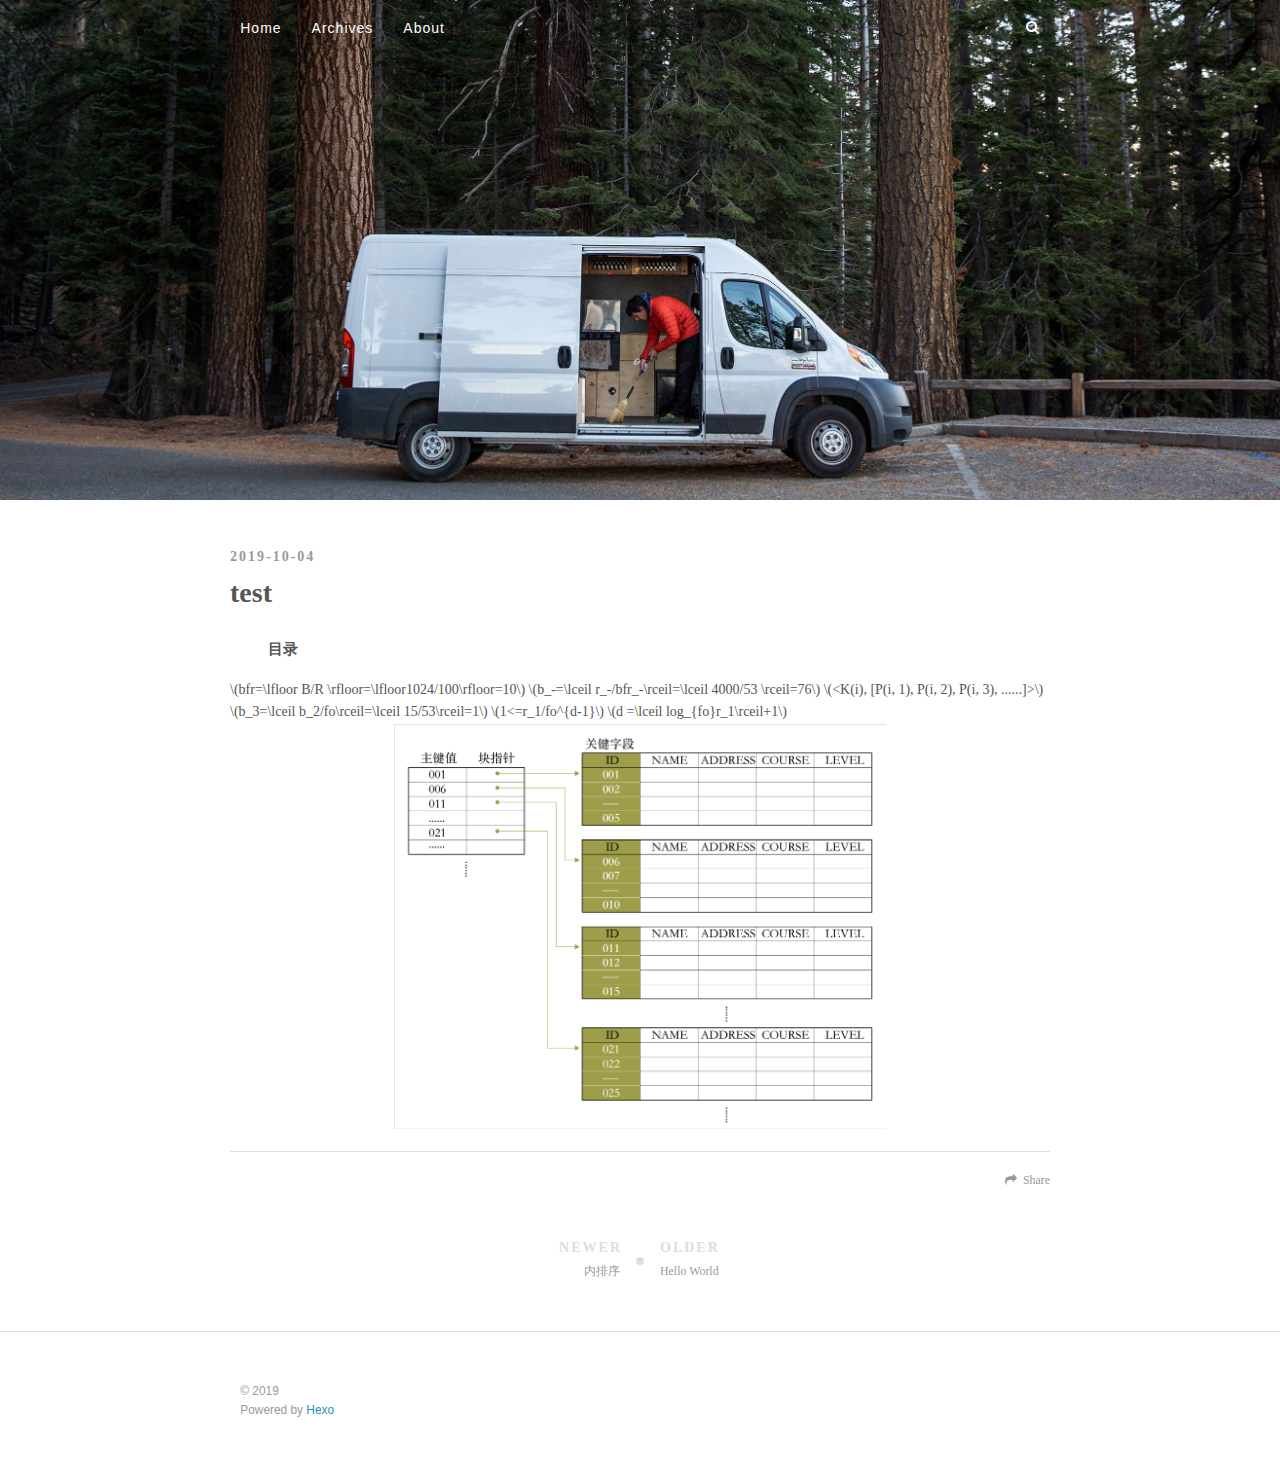
<file: 2019/10/04/test/index.html>
<!DOCTYPE html>
<html>
<head><meta name="generator" content="Hexo 3.9.0">
  <!-- hexo-inject:begin --><!-- hexo-inject:end --><meta charset="utf-8">
  

  
  <title>test | </title>
  <meta name="viewport" content="width=device-width, initial-scale=1, maximum-scale=1">
  <meta name="description" content="\(bfr=\lfloor B/R \rfloor=\lfloor1024/100\rfloor=10\) \(b_-=\lceil r_-/bfr_-\rceil=\lceil 4000/53 \rceil=76\) \(&amp;lt;K(i), [P(i, 1), P(i, 2), P(i, 3), ......]&amp;gt;\) \(b_3=\lceil b_2/fo\rceil=\lceil 15">
<meta property="og:type" content="article">
<meta property="og:title" content="test">
<meta property="og:url" content="http://xiaomeizhuang.github.io/2019/10/04/test/index.html">
<meta property="og:site_name">
<meta property="og:description" content="\(bfr=\lfloor B/R \rfloor=\lfloor1024/100\rfloor=10\) \(b_-=\lceil r_-/bfr_-\rceil=\lceil 4000/53 \rceil=76\) \(&amp;lt;K(i), [P(i, 1), P(i, 2), P(i, 3), ......]&amp;gt;\) \(b_3=\lceil b_2/fo\rceil=\lceil 15">
<meta property="og:locale" content="en">
<meta property="og:image" content="http://xiaomeizhuang.github.io/2019/10/04/test/1primary%20index.png">
<meta property="og:updated_time" content="2019-10-09T06:18:56.905Z">
<meta name="twitter:card" content="summary">
<meta name="twitter:title" content="test">
<meta name="twitter:description" content="\(bfr=\lfloor B/R \rfloor=\lfloor1024/100\rfloor=10\) \(b_-=\lceil r_-/bfr_-\rceil=\lceil 4000/53 \rceil=76\) \(&amp;lt;K(i), [P(i, 1), P(i, 2), P(i, 3), ......]&amp;gt;\) \(b_3=\lceil b_2/fo\rceil=\lceil 15">
<meta name="twitter:image" content="http://xiaomeizhuang.github.io/2019/10/04/test/1primary%20index.png">
  
  
    <link rel="icon" href="/favicon.png">
  
  
    <link href="//fonts.googleapis.com/css?family=Source+Code+Pro" rel="stylesheet" type="text/css">
  
  <link rel="stylesheet" href="/css/style.css"><!-- hexo-inject:begin --><!-- hexo-inject:end -->
</head>
</html>
<body>
  <!-- hexo-inject:begin --><!-- hexo-inject:end --><div id="container">
    <div id="wrap">
      <header id="header">
  <div id="banner"></div>
  <div id="header-outer" class="outer">
    <div id="header-title" class="inner">
      <h1 id="logo-wrap">
        <a href="/" id="logo"></a>
      </h1>
      
    </div>
    <div id="header-inner" class="inner">
      <nav id="main-nav">
        <a id="main-nav-toggle" class="nav-icon"></a>
        
          <a class="main-nav-link" href="/">Home</a>
        
          <a class="main-nav-link" href="/Archives">Archives</a>
        
          <a class="main-nav-link" href="/About">About</a>
        
      </nav>
      <nav id="sub-nav">
        
        <a id="nav-search-btn" class="nav-icon" title="Search"></a>
      </nav>
      <div id="search-form-wrap">
        <form action="//google.com/search" method="get" accept-charset="UTF-8" class="search-form"><input type="search" name="q" class="search-form-input" placeholder="Search"><button type="submit" class="search-form-submit">&#xF002;</button><input type="hidden" name="sitesearch" value="http://xiaomeizhuang.github.io"></form>
      </div>
    </div>
  </div>
</header>
      <div class="outer">
        <section id="main"><article id="post-test" class="article article-type-post" itemscope itemprop="blogPost">
  <div class="article-meta">
    <a href="/2019/10/04/test/" class="article-date">
  <time datetime="2019-10-03T17:34:34.000Z" itemprop="datePublished">2019-10-04</time>
</a>
    
  </div>
  <div class="article-inner">
    
    
      <header class="article-header">
        
  
    <h1 class="article-title" itemprop="name">
      test
    </h1>
  

      </header>
    
    <div class="article-entry" itemprop="articleBody">
      
      <!-- Table of Contents -->
      
        <div id="toc" class="toc-article">
          <strong class="toc-title">目录</strong>
          
        </div>
      
        <a id="more"></a>
<p><span class="math inline">\(bfr=\lfloor B/R \rfloor=\lfloor1024/100\rfloor=10\)</span> <span class="math inline">\(b_-=\lceil r_-/bfr_-\rceil=\lceil 4000/53 \rceil=76\)</span> <span class="math inline">\(&lt;K(i), [P(i, 1), P(i, 2), P(i, 3), ......]&gt;\)</span> <span class="math inline">\(b_3=\lceil b_2/fo\rceil=\lceil 15/53\rceil=1\)</span> <span class="math inline">\(1&lt;=r_1/fo^{d-1}\)</span> <span class="math inline">\(d =\lceil log_{fo}r_1\rceil+1\)</span> <img src="1primary%20index.png"></p>

      
    </div>
    <footer class="article-footer">
      <a data-url="http://xiaomeizhuang.github.io/2019/10/04/test/" data-id="ck1j13iiv0001gql7502sud14" class="article-share-link">Share</a>
      
      
    </footer>
  </div>
  
    
<nav id="article-nav">
  
    <a href="/2019/10/06/内排序/" id="article-nav-newer" class="article-nav-link-wrap">
      <strong class="article-nav-caption">Newer</strong>
      <div class="article-nav-title">
        
          内排序
        
      </div>
    </a>
  
  
    <a href="/2019/09/30/hello-world/" id="article-nav-older" class="article-nav-link-wrap">
      <strong class="article-nav-caption">Older</strong>
      <div class="article-nav-title">Hello World</div>
    </a>
  
</nav>

  
</article>

</section>
        
      </div>
      <footer id="footer">
  
  <div class="outer">
    <div id="footer-info" class="inner">
      &copy; 2019 <br>
      Powered by <a href="http://hexo.io/" target="_blank">Hexo</a>
    </div>
  </div>
</footer>
    </div>
    <nav id="mobile-nav">
  
    <a href="/" class="mobile-nav-link">Home</a>
  
    <a href="/Archives" class="mobile-nav-link">Archives</a>
  
    <a href="/About" class="mobile-nav-link">About</a>
  
</nav>
    

<script src="//ajax.googleapis.com/ajax/libs/jquery/2.0.3/jquery.min.js"></script>


  <link rel="stylesheet" href="/fancybox/jquery.fancybox.css">
  <script src="/fancybox/jquery.fancybox.pack.js"></script>


<script src="/js/script.js"></script>



  </div><!-- hexo-inject:begin --><!-- hexo-inject:end -->
</body>
</html>
</file>
<file: css/style.css>
body {
  width: 100%;
}
body:before,
body:after {
  content: "";
  display: table;
}
body:after {
  clear: both;
}
html,
body,
div,
span,
applet,
object,
iframe,
h1,
h2,
h3,
h4,
h5,
h6,
p,
blockquote,
pre,
a,
abbr,
acronym,
address,
big,
cite,
code,
del,
dfn,
em,
img,
ins,
kbd,
q,
s,
samp,
small,
strike,
strong,
sub,
sup,
tt,
var,
dl,
dt,
dd,
ol,
ul,
li,
fieldset,
form,
label,
legend,
table,
caption,
tbody,
tfoot,
thead,
tr,
th,
td {
  margin: 0;
  padding: 0;
  border: 0;
  outline: 0;
  font-weight: inherit;
  font-style: inherit;
  font-family: inherit;
  font-size: 100%;
  vertical-align: baseline;
}
body {
  line-height: 1;
  color: #000;
  background: #fff;
}
ol,
ul {
  list-style: none;
}
table {
  border-collapse: separate;
  border-spacing: 0;
  vertical-align: middle;
}
caption,
th,
td {
  text-align: left;
  font-weight: normal;
  vertical-align: middle;
}
a img {
  border: none;
}
input,
button {
  margin: 0;
  padding: 0;
}
input::-moz-focus-inner,
button::-moz-focus-inner {
  border: 0;
  padding: 0;
}
@font-face {
  font-family: FontAwesome;
  font-style: normal;
  font-weight: normal;
  src: url("fonts/fontawesome-webfont.eot?v=#4.7.0");
  src: url("fonts/fontawesome-webfont.eot?#iefix&v=#4.7.0") format("embedded-opentype"), url("fonts/fontawesome-webfont.woff?v=#4.7.0") format("woff"), url("fonts/fontawesome-webfont.ttf?v=#4.7.0") format("truetype"), url("fonts/fontawesome-webfont.svg#fontawesomeregular?v=#4.7.0") format("svg");
}
html,
body,
#container {
  height: 100%;
}
body {
  background: #fff;
  font: 14px -apple-system, BlinkMacSystemFont, "Segoe UI", "Roboto", "Oxygen", "Ubuntu", "Cantarell", "Fira Sans", "Droid Sans", "Helvetica Neue", sans-serif;
  -webkit-text-size-adjust: 100%;
}
.outer {
  max-width: 820px;
  margin: 0 auto;
  padding: 0 20px;
}
.outer:before,
.outer:after {
  content: "";
  display: table;
}
.outer:after {
  clear: both;
}
.inner {
  display: inline;
  float: left;
  width: 97.5%;
  margin: 0 1.25%;
}
.left,
.alignleft {
  float: left;
}
.right,
.alignright {
  float: right;
}
.clear {
  clear: both;
}
#container {
  position: relative;
}
.mobile-nav-on {
  overflow: hidden;
}
#wrap {
  height: 100%;
  width: 100%;
  position: absolute;
  top: 0;
  left: 0;
  -webkit-transition: 0.2s ease-out;
  -moz-transition: 0.2s ease-out;
  -ms-transition: 0.2s ease-out;
  transition: 0.2s ease-out;
  z-index: 1;
  background: #fff;
}
.mobile-nav-on #wrap {
  left: 280px;
}
.article-date,
.article-category-link,
.archive-year {
  text-decoration: none;
  text-transform: uppercase;
  letter-spacing: 2px;
  color: #999;
  margin-bottom: 1em;
  margin-left: 5px;
  line-height: 1em;
  text-shadow: 0 1px #fff;
  font-weight: bold;
}
.article-inner,
.archive-article-inner {
  background: #fff;
/*box-shadow: 1px 2px 3px #ddd*/
/*border: 1px solid color-border*/
  border-radius: 3px;
}
.article-entry h1 {
  font-size: 2em;
}
.article-entry h2 {
  font-size: 1.5em;
}
.article-entry h3 {
  font-size: 1.3em;
}
.article-entry h4 {
  font-size: 1.2em;
}
.article-entry h5 {
  font-size: 1em;
}
.article-entry h6 {
  font-size: 1em;
  color: #999;
}
.article-entry hr {
  border: 1px dashed #ddd;
}
.article-entry strong {
  font-weight: bold;
}
.article-entry em,
.article-entry cite {
  font-style: italic;
}
.article-entry sup,
.article-entry sub {
  font-size: 0.75em;
  line-height: 0;
  position: relative;
  vertical-align: baseline;
}
.article-entry sup {
  top: -0.5em;
}
.article-entry sub {
  bottom: -0.2em;
}
.article-entry small {
  font-size: 0.85em;
}
.article-entry acronym,
.article-entry abbr {
  border-bottom: 1px dotted;
}
.article-entry ul,
.article-entry ol,
.article-entry dl {
  margin: 0 20px;
  line-height: 1.6em;
}
.article-entry ul ul,
.article-entry ol ul,
.article-entry ul ol,
.article-entry ol ol {
  margin-top: 0;
  margin-bottom: 0;
}
.article-entry ul {
  list-style: disc;
}
.article-entry ol {
  list-style: decimal;
}
.article-entry dt {
  font-weight: bold;
}
#header {
  height: 500px;
  position: relative;
/*border-bottom: 1px solid color-border*/
}
#header:before,
#header:after {
  content: "";
  position: absolute;
  left: 0;
  right: 0;
  height: 40px;
}
#header:before {
  top: 0;
/*background: linear-gradient(rgba(0, 0, 0, 0.2), transparent)*/
}
#header:after {
  bottom: 0;
/*background: linear-gradient(transparent, rgba(0, 0, 0, 0.2))*/
}
#header-outer {
  height: 100%;
  position: relative;
}
#header-inner {
  position: relative;
  overflow: hidden;
}
#banner {
  position: absolute;
  top: 0;
  left: 0;
  width: 100%;
  height: 100%;
  background: url("images/banner.jpg") center #000;
  -webkit-background-size: cover;
  -moz-background-size: cover;
  background-size: cover;
  z-index: -1;
}
#header-title {
  text-align: center;
  height: 40px;
  position: absolute;
  top: 50%;
  left: 0;
  margin-top: -20px;
}
#logo,
#subtitle {
  text-decoration: none;
  color: #fff;
  font-weight: 300;
  text-shadow: 0 1px 4px rgba(0,0,0,0.3);
}
#logo {
  font-size: 40px;
  line-height: 40px;
  letter-spacing: 2px;
}
#subtitle {
  font-size: 16px;
  line-height: 16px;
  letter-spacing: 1px;
}
#subtitle-wrap {
  margin-top: 16px;
}
#main-nav {
  float: left;
  margin-left: -15px;
}
.nav-icon,
.main-nav-link {
  float: left;
  color: #fff;
  opacity: 1;
  text-decoration: none;
  text-shadow: 0 1px rgba(0,0,0,0.2);
  -webkit-transition: opacity 0.2s;
  -moz-transition: opacity 0.2s;
  -ms-transition: opacity 0.2s;
  transition: opacity 0.2s;
  display: block;
  padding: 20px 15px;
}
.nav-icon:hover,
.main-nav-link:hover {
  opacity: 1;
}
.nav-icon {
  font-family: FontAwesome;
  text-align: center;
  font-size: 14px;
  width: 14px;
  height: 14px;
  padding: 20px 15px;
  position: relative;
  cursor: pointer;
}
.main-nav-link {
  font-weight: 300;
  letter-spacing: 1px;
}
@media screen and (max-width: 479px) {
  .main-nav-link {
    display: none;
  }
}
#main-nav-toggle {
  display: none;
}
#main-nav-toggle:before {
  content: "\f0c9";
}
@media screen and (max-width: 479px) {
  #main-nav-toggle {
    display: block;
  }
}
#sub-nav {
  float: right;
  margin-right: -15px;
}
#nav-rss-link:before {
  content: "\f09e";
}
#nav-search-btn:before {
  content: "\f002";
}
#search-form-wrap {
  position: absolute;
  top: 15px;
  width: 150px;
  height: 30px;
  right: -150px;
  opacity: 0;
  -webkit-transition: 0.2s ease-out;
  -moz-transition: 0.2s ease-out;
  -ms-transition: 0.2s ease-out;
  transition: 0.2s ease-out;
}
#search-form-wrap.on {
  opacity: 1;
  right: 0;
}
@media screen and (max-width: 479px) {
  #search-form-wrap {
    width: 100%;
    right: -100%;
  }
}
.search-form {
  position: absolute;
  top: 0;
  left: 0;
  right: 0;
  background: #fff;
  padding: 5px 15px;
  border-radius: 15px;
  -webkit-box-shadow: 0 0 10px rgba(0,0,0,0.3);
  box-shadow: 0 0 10px rgba(0,0,0,0.3);
}
.search-form-input {
  border: none;
  background: none;
  color: #555;
  width: 100%;
  font: 13px -apple-system, BlinkMacSystemFont, "Segoe UI", "Roboto", "Oxygen", "Ubuntu", "Cantarell", "Fira Sans", "Droid Sans", "Helvetica Neue", sans-serif;
  outline: none;
}
.search-form-input::-webkit-search-results-decoration,
.search-form-input::-webkit-search-cancel-button {
  -webkit-appearance: none;
}
.search-form-submit {
  position: absolute;
  top: 50%;
  right: 10px;
  margin-top: -7px;
  font: 13px FontAwesome;
  border: none;
  background: none;
  color: #bbb;
  cursor: pointer;
}
.search-form-submit:hover,
.search-form-submit:focus {
  color: #777;
}
.article {
  margin: 50px 0;
  font-family: Times;
}
.article-inner {
  overflow: hidden;
}
.article-meta:before,
.article-meta:after {
  content: "";
  display: table;
}
.article-meta:after {
  clear: both;
}
.article-date {
  float: left;
  font-family: Papyrus;
  margin-left: 0px;
}
.article-category {
  float: left;
  line-height: 1em;
  color: #ccc;
  text-shadow: 0 1px #fff;
  margin-left: 8px;
}
.article-category:before {
  content: "\2022";
}
.article-category-link {
  margin: 0 12px 1em;
}
.article-header {
  padding: 0px 0px 0;
}
.article-title {
  text-decoration: none;
  font-size: 2em;
  font-weight: bold;
  color: #555;
  line-height: 1.1em;
  -webkit-transition: color 0.2s;
  -moz-transition: color 0.2s;
  -ms-transition: color 0.2s;
  transition: color 0.2s;
}
a.article-title:hover {
  color: #258fb8;
}
.article-entry {
  color: #555;
  padding: 0 0px;
}
.article-entry:before,
.article-entry:after {
  content: "";
  display: table;
}
.article-entry:after {
  clear: both;
}
.article-entry p,
.article-entry table {
  line-height: 1.6em;
  margin: 1.6em 0;
}
.article-entry h1,
.article-entry h2,
.article-entry h3,
.article-entry h4,
.article-entry h5,
.article-entry h6 {
  font-weight: bold;
}
.article-entry h1,
.article-entry h2,
.article-entry h3,
.article-entry h4,
.article-entry h5,
.article-entry h6 {
  line-height: 1.1em;
  margin: 1.1em 0;
}
.article-entry a {
  color: #258fb8;
  text-decoration: none;
}
.article-entry a:hover {
  text-decoration: underline;
}
.article-entry ul,
.article-entry ol,
.article-entry dl {
  margin-top: 1.6em;
  margin-bottom: 1.6em;
}
.article-entry img,
.article-entry video {
  max-width: 60%;
  height: auto;
  display: block;
  margin: auto;
}
.article-entry iframe {
  border: none;
}
.article-entry table {
  width: 100%;
  border-collapse: collapse;
  border-spacing: 0;
}
.article-entry th {
  font-weight: bold;
  border-bottom: 3px solid #ddd;
  padding-bottom: 0.5em;
}
.article-entry td {
  border-bottom: 1px solid #ddd;
  padding: 10px 0;
}
.article-entry blockquote {
  font-family: Georgia, "Times New Roman", serif;
  font-size: 1.4em;
  margin: 1.6em 20px;
  text-align: center;
}
.article-entry blockquote footer {
  font-size: 14px;
  margin: 1.6em 0;
  font-family: -apple-system, BlinkMacSystemFont, "Segoe UI", "Roboto", "Oxygen", "Ubuntu", "Cantarell", "Fira Sans", "Droid Sans", "Helvetica Neue", sans-serif;
}
.article-entry blockquote footer cite:before {
  content: "—";
  padding: 0 0.5em;
}
.article-entry .pullquote {
  text-align: left;
  width: 45%;
  margin: 0;
}
.article-entry .pullquote.left {
  margin-left: 0.5em;
  margin-right: 1em;
}
.article-entry .pullquote.right {
  margin-right: 0.5em;
  margin-left: 1em;
}
.article-entry .caption {
  color: #999;
  display: block;
  font-size: 0.9em;
  margin-top: 0.5em;
  position: relative;
  text-align: center;
}
.article-entry .video-container {
  position: relative;
  padding-top: 56.25%;
  height: 0;
  overflow: hidden;
}
.article-entry .video-container iframe,
.article-entry .video-container object,
.article-entry .video-container embed {
  position: absolute;
  top: 0;
  left: 0;
  width: 100%;
  height: 100%;
  margin-top: 0;
}
.article-more-link a {
  display: inline-block;
  line-height: 1em;
  padding: 6px 15px;
  border-radius: 15px;
  background: #fff;
  color: #999;
  text-shadow: 0 1px #fff;
  text-decoration: none;
}
.article-more-link a:hover {
  background: #258fb8;
  color: #fff;
  text-decoration: none;
  text-shadow: 0 1px #1e7293;
}
.article-footer {
  font-size: 0.85em;
  line-height: 1.6em;
  border-top: 1px solid #ddd;
  padding-top: 1.6em;
  margin: 0 0px 0px;
}
.article-footer:before,
.article-footer:after {
  content: "";
  display: table;
}
.article-footer:after {
  clear: both;
}
.article-footer a {
  color: #999;
  text-decoration: none;
}
.article-footer a:hover {
  color: #555;
}
.article-tag-list-item {
  float: left;
  margin-right: 10px;
}
.article-tag-list-link:before {
  content: "#";
}
.article-comment-link {
  float: right;
}
.article-comment-link:before {
  content: "\f075";
  font-family: FontAwesome;
  padding-right: 8px;
}
.article-share-link {
  cursor: pointer;
  float: right;
  margin-left: 20px;
}
.article-share-link:before {
  content: "\f064";
  font-family: FontAwesome;
  padding-right: 6px;
}
#article-nav {
  position: relative;
}
#article-nav:before,
#article-nav:after {
  content: "";
  display: table;
}
#article-nav:after {
  clear: both;
}
@media screen and (min-width: 768px) {
  #article-nav {
    margin: 50px 0;
  }
  #article-nav:before {
    width: 8px;
    height: 8px;
    position: absolute;
    top: 50%;
    left: 50%;
    margin-top: -4px;
    margin-left: -4px;
    content: "";
    border-radius: 50%;
    background: #ddd;
    -webkit-box-shadow: 0 1px 2px #fff;
    box-shadow: 0 1px 2px #fff;
  }
}
.article-nav-link-wrap {
  text-decoration: none;
  text-shadow: 0 1px #fff;
  color: #999;
  -webkit-box-sizing: border-box;
  -moz-box-sizing: border-box;
  box-sizing: border-box;
  margin-top: 50px;
  text-align: center;
  display: block;
}
.article-nav-link-wrap:hover {
  color: #555;
}
@media screen and (min-width: 768px) {
  .article-nav-link-wrap {
    width: 50%;
    margin-top: 0;
  }
}
@media screen and (min-width: 768px) {
  #article-nav-newer {
    float: left;
    text-align: right;
    padding-right: 20px;
  }
}
@media screen and (min-width: 768px) {
  #article-nav-older {
    float: right;
    text-align: left;
    padding-left: 20px;
  }
}
.article-nav-caption {
  text-transform: uppercase;
  letter-spacing: 2px;
  color: #ddd;
  line-height: 1em;
  font-weight: bold;
}
#article-nav-newer .article-nav-caption {
  margin-right: -2px;
}
.article-nav-title {
  font-size: 0.85em;
  line-height: 1.6em;
  margin-top: 0.5em;
}
.article-share-box {
  position: absolute;
  display: none;
  background: #fff;
  -webkit-box-shadow: 1px 2px 10px rgba(0,0,0,0.2);
  box-shadow: 1px 2px 10px rgba(0,0,0,0.2);
  border-radius: 3px;
  margin-left: -145px;
  overflow: hidden;
  z-index: 1;
}
.article-share-box.on {
  display: block;
}
.article-share-input {
  width: 100%;
  background: none;
  -webkit-box-sizing: border-box;
  -moz-box-sizing: border-box;
  box-sizing: border-box;
  font: 14px -apple-system, BlinkMacSystemFont, "Segoe UI", "Roboto", "Oxygen", "Ubuntu", "Cantarell", "Fira Sans", "Droid Sans", "Helvetica Neue", sans-serif;
  padding: 0 15px;
  color: #555;
  outline: none;
  border: 1px solid #ddd;
  border-radius: 3px 3px 0 0;
  height: 36px;
  line-height: 36px;
}
.article-share-links {
  background: #fff;
}
.article-share-links:before,
.article-share-links:after {
  content: "";
  display: table;
}
.article-share-links:after {
  clear: both;
}
.article-share-twitter,
.article-share-facebook,
.article-share-pinterest,
.article-share-google {
  width: 50px;
  height: 36px;
  display: block;
  float: left;
  position: relative;
  color: #999;
  text-shadow: 0 1px #fff;
}
.article-share-twitter:before,
.article-share-facebook:before,
.article-share-pinterest:before,
.article-share-google:before {
  font-size: 20px;
  font-family: FontAwesome;
  width: 20px;
  height: 20px;
  position: absolute;
  top: 50%;
  left: 50%;
  margin-top: -10px;
  margin-left: -10px;
  text-align: center;
}
.article-share-twitter:hover,
.article-share-facebook:hover,
.article-share-pinterest:hover,
.article-share-google:hover {
  color: #fff;
}
.article-share-twitter:before {
  content: "\f099";
}
.article-share-twitter:hover {
  background: #00aced;
  text-shadow: 0 1px #008abe;
}
.article-share-facebook:before {
  content: "\f09a";
}
.article-share-facebook:hover {
  background: #3b5998;
  text-shadow: 0 1px #2f477a;
}
.article-share-pinterest:before {
  content: "\f0d2";
}
.article-share-pinterest:hover {
  background: #cb2027;
  text-shadow: 0 1px #a21a1f;
}
.article-share-google:before {
  content: "\f0d5";
}
.article-share-google:hover {
  background: #dd4b39;
  text-shadow: 0 1px #be3221;
}
.article-gallery {
  background: #000;
  position: relative;
}
.article-gallery-photos {
  position: relative;
  overflow: hidden;
}
.article-gallery-img {
  display: none;
  max-width: 100%;
}
.article-gallery-img:first-child {
  display: block;
}
.article-gallery-img.loaded {
  position: absolute;
  display: block;
}
.article-gallery-img img {
  display: block;
  max-width: 60%;
  height: auto;
  margin: 0 auto;
}
.toc-article {
  background: #fff;
/*border 1px solid #bbb*/
/*border-radius 10px*/
  margin: 1.5em 0 0.3em 3em;
  padding: 1.2em 1em 0 0em;
  max-width: 50%;
}
.toc-title {
  font-size: 120%;
}
#toc {
  line-height: 1em;
  font-size: 0.9em;
  float: top;
}
#toc .toc {
  padding: 0;
  margin: 1em 0 0 0;
  line-height: 1.8em;
}
#toc .toc li {
  list-style-type: none;
}
#toc .toc-child {
  margin-left: 1em;
}
#comments {
  background: #fff;
  -webkit-box-shadow: 1px 2px 3px #ddd;
  box-shadow: 1px 2px 3px #ddd;
  padding: 0px;
  border: 1px solid #ddd;
  border-radius: 3px;
  margin: 50px 0;
}
#comments a {
  color: #258fb8;
}
.archives-wrap {
  margin: 50px 0;
}
.archives:before,
.archives:after {
  content: "";
  display: table;
}
.archives:after {
  clear: both;
}
.archive-year-wrap {
  margin-bottom: 1em;
}
.archives {
  -webkit-column-gap: 10px;
  -moz-column-gap: 10px;
  column-gap: 10px;
}
@media screen and (min-width: 480px) and (max-width: 767px) {
  .archives {
    -webkit-column-count: 2;
    -moz-column-count: 2;
    column-count: 2;
  }
}
@media screen and (min-width: 768px) {
  .archives {
    -webkit-column-count: 3;
    -moz-column-count: 3;
    column-count: 3;
  }
}
.archive-article {
  -webkit-column-break-inside: avoid;
  page-break-inside: avoid;
  overflow: hidden;
  break-inside: avoid-column;
}
.archive-article-inner {
  padding: 10px;
  margin-bottom: 15px;
}
.archive-article-title {
  text-decoration: none;
  font-weight: bold;
  color: #555;
  -webkit-transition: color 0.2s;
  -moz-transition: color 0.2s;
  -ms-transition: color 0.2s;
  transition: color 0.2s;
  line-height: 1.6em;
}
.archive-article-title:hover {
  color: #258fb8;
}
.archive-article-footer {
  margin-top: 1em;
}
.archive-article-date {
  color: #999;
  text-decoration: none;
  font-size: 0.85em;
  line-height: 1em;
  margin-bottom: 0.5em;
  display: block;
}
#page-nav {
  margin: 50px auto;
  background: #fff;
  -webkit-box-shadow: 1px 2px 3px #ddd;
  box-shadow: 1px 2px 3px #ddd;
  border: 1px solid #ddd;
  border-radius: 3px;
  text-align: center;
  color: #999;
  overflow: hidden;
}
#page-nav:before,
#page-nav:after {
  content: "";
  display: table;
}
#page-nav:after {
  clear: both;
}
#page-nav a,
#page-nav span {
  padding: 10px 20px;
  line-height: 1;
  height: 2ex;
}
#page-nav a {
  color: #999;
  text-decoration: none;
}
#page-nav a:hover {
  background: #999;
  color: #fff;
}
#page-nav .prev {
  float: left;
}
#page-nav .next {
  float: right;
}
#page-nav .page-number {
  display: inline-block;
}
@media screen and (max-width: 479px) {
  #page-nav .page-number {
    display: none;
  }
}
#page-nav .current {
  color: #555;
  font-weight: bold;
}
#page-nav .space {
  color: #ddd;
}
#footer {
  background: #fff;
  padding: 50px 0;
  border-top: 1px solid #ddd;
  color: #999;
}
#footer a {
  color: #258fb8;
  text-decoration: none;
}
#footer a:hover {
  text-decoration: underline;
}
#footer-info {
  line-height: 1.6em;
  font-size: 0.85em;
}
.article-entry pre,
.article-entry .highlight {
  background: #2d2d2d;
  margin: 0 0px;
  padding: 15px 0px;
  border-style: solid;
  border-color: #ddd;
  border-width: 1px 0;
  overflow: auto;
  color: #ccc;
  line-height: 22.400000000000002px;
}
.article-entry .highlight .gutter pre,
.article-entry .gist .gist-file .gist-data .line-numbers {
  color: #666;
  font-size: 0.85em;
}
.article-entry pre,
.article-entry code {
  font-family: "Source Code Pro", Consolas, Monaco, Menlo, Consolas, monospace;
}
.article-entry code {
  background: #fff;
  text-shadow: 0 1px #fff;
  padding: 0 0.3em;
}
.article-entry pre code {
  background: none;
  text-shadow: none;
  padding: 0;
}
.article-entry .highlight pre {
  border: none;
  margin: 0;
  padding: 0;
}
.article-entry .highlight table {
  margin: 0;
  width: auto;
}
.article-entry .highlight td {
  border: none;
  padding: 0;
}
.article-entry .highlight figcaption {
  font-size: 0.85em;
  color: #999;
  line-height: 1em;
  margin-bottom: 1em;
}
.article-entry .highlight figcaption:before,
.article-entry .highlight figcaption:after {
  content: "";
  display: table;
}
.article-entry .highlight figcaption:after {
  clear: both;
}
.article-entry .highlight figcaption a {
  float: right;
}
.article-entry .highlight .gutter pre {
  text-align: right;
  padding-right: 20px;
}
.article-entry .highlight .line {
  height: 22.400000000000002px;
}
.article-entry .highlight .line.marked {
  background: #515151;
}
.article-entry .gist {
  margin: 0 0px;
  border-style: solid;
  border-color: #ddd;
  border-width: 1px 0;
  background: #2d2d2d;
  padding: 15px 0px 15px 0;
}
.article-entry .gist .gist-file {
  border: none;
  font-family: "Source Code Pro", Consolas, Monaco, Menlo, Consolas, monospace;
  margin: 0;
}
.article-entry .gist .gist-file .gist-data {
  background: none;
  border: none;
}
.article-entry .gist .gist-file .gist-data .line-numbers {
  background: none;
  border: none;
  padding: 0 20px 0 0;
}
.article-entry .gist .gist-file .gist-data .line-data {
  padding: 0 !important;
}
.article-entry .gist .gist-file .highlight {
  margin: 0;
  padding: 0;
  border: none;
}
.article-entry .gist .gist-file .gist-meta {
  background: #2d2d2d;
  color: #999;
  font: 0.85em -apple-system, BlinkMacSystemFont, "Segoe UI", "Roboto", "Oxygen", "Ubuntu", "Cantarell", "Fira Sans", "Droid Sans", "Helvetica Neue", sans-serif;
  text-shadow: 0 0;
  padding: 0;
  margin-top: 1em;
  margin-left: 0px;
}
.article-entry .gist .gist-file .gist-meta a {
  color: #258fb8;
  font-weight: normal;
}
.article-entry .gist .gist-file .gist-meta a:hover {
  text-decoration: underline;
}
pre .comment,
pre .title {
  color: #999;
}
pre .variable,
pre .attribute,
pre .tag,
pre .regexp,
pre .ruby .constant,
pre .xml .tag .title,
pre .xml .pi,
pre .xml .doctype,
pre .html .doctype,
pre .css .id,
pre .css .class,
pre .css .pseudo {
  color: #f2777a;
}
pre .number,
pre .preprocessor,
pre .built_in,
pre .literal,
pre .params,
pre .constant {
  color: #f99157;
}
pre .class,
pre .ruby .class .title,
pre .css .rules .attribute {
  color: #9c9;
}
pre .string,
pre .value,
pre .inheritance,
pre .header,
pre .ruby .symbol,
pre .xml .cdata {
  color: #9c9;
}
pre .css .hexcolor {
  color: #6cc;
}
pre .function,
pre .python .decorator,
pre .python .title,
pre .ruby .function .title,
pre .ruby .title .keyword,
pre .perl .sub,
pre .javascript .title,
pre .coffeescript .title {
  color: #69c;
}
pre .keyword,
pre .javascript .function {
  color: #c9c;
}
@media screen and (max-width: 479px) {
  #mobile-nav {
    position: absolute;
    top: 0;
    left: 0;
    width: 280px;
    height: 100%;
    background: #191919;
    border-right: 1px solid #fff;
  }
}
@media screen and (max-width: 479px) {
  .mobile-nav-link {
    display: block;
    color: #999;
    text-decoration: none;
    padding: 15px 20px;
    font-weight: bold;
  }
  .mobile-nav-link:hover {
    color: #fff;
  }
}
</file>
